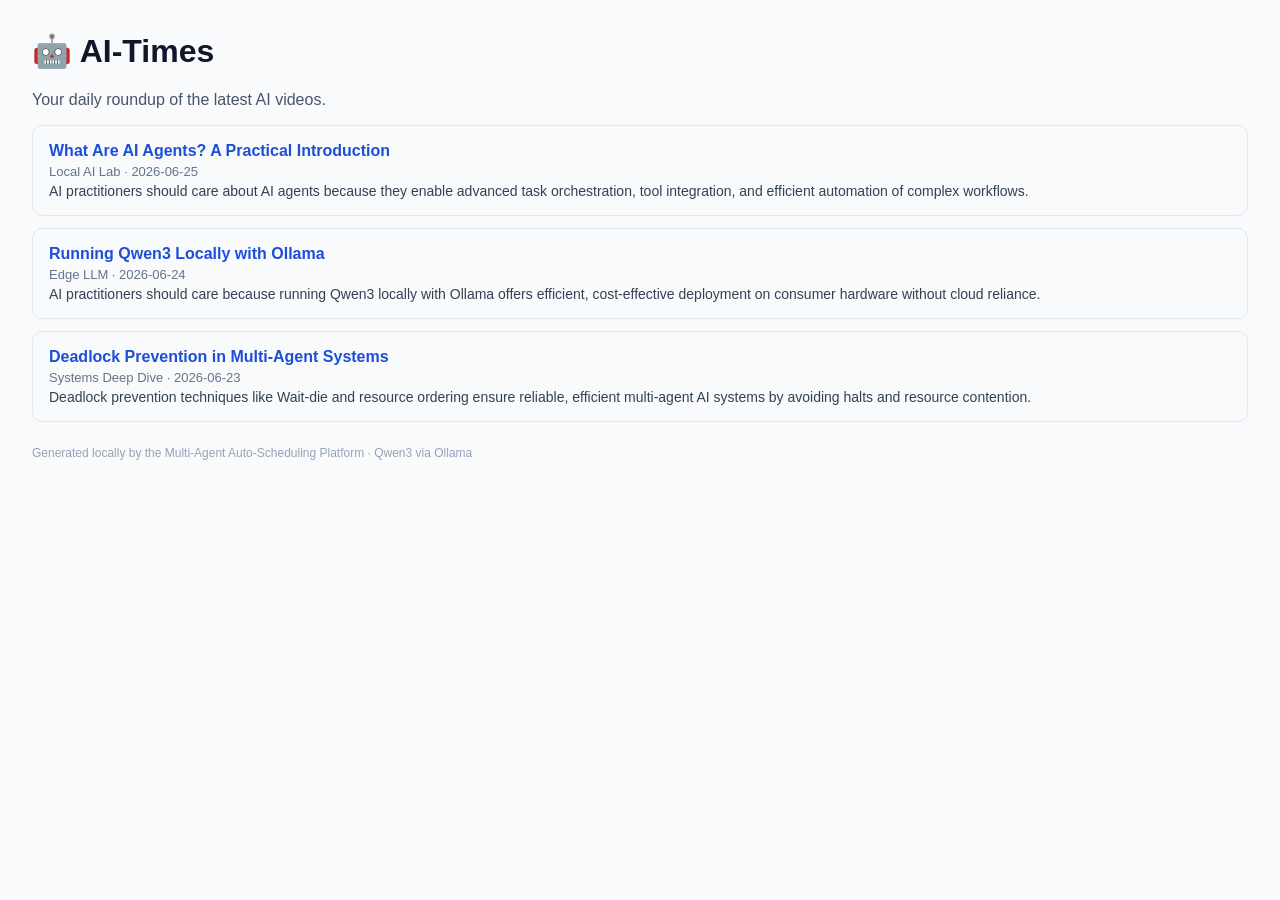
<file: data/outbox/1782761678___AI_Times___Today_s_AI_Videos.html>
<html><body style="font-family:Arial,Helvetica,sans-serif;background:#f8fafc;padding:24px;">
          <h1 style="color:#0f172a;">🤖 AI-Times</h1>
          <p style="color:#475569;">Your daily roundup of the latest AI videos.</p>
          
                <div style="border:1px solid #e2e8f0;border-radius:10px;padding:16px;margin:12px 0;">
                  <a href="https://www.youtube.com/watch?v=dQw4w9WgXcQ" style="font-size:16px;font-weight:700;color:#1d4ed8;text-decoration:none;">
                    What Are AI Agents? A Practical Introduction
                  </a>
                  <div style="color:#64748b;font-size:13px;margin:4px 0;">
                    Local AI Lab · 2026-06-25
                  </div>
                  <div style="color:#334155;font-size:14px;">AI practitioners should care about AI agents because they enable advanced task orchestration, tool integration, and efficient automation of complex workflows.</div>
                </div>
                <div style="border:1px solid #e2e8f0;border-radius:10px;padding:16px;margin:12px 0;">
                  <a href="https://www.youtube.com/watch?v=dQw4w9WgXcQ" style="font-size:16px;font-weight:700;color:#1d4ed8;text-decoration:none;">
                    Running Qwen3 Locally with Ollama
                  </a>
                  <div style="color:#64748b;font-size:13px;margin:4px 0;">
                    Edge LLM · 2026-06-24
                  </div>
                  <div style="color:#334155;font-size:14px;">AI practitioners should care because running Qwen3 locally with Ollama offers efficient, cost-effective deployment on consumer hardware without cloud reliance.</div>
                </div>
                <div style="border:1px solid #e2e8f0;border-radius:10px;padding:16px;margin:12px 0;">
                  <a href="https://www.youtube.com/watch?v=dQw4w9WgXcQ" style="font-size:16px;font-weight:700;color:#1d4ed8;text-decoration:none;">
                    Deadlock Prevention in Multi-Agent Systems
                  </a>
                  <div style="color:#64748b;font-size:13px;margin:4px 0;">
                    Systems Deep Dive · 2026-06-23
                  </div>
                  <div style="color:#334155;font-size:14px;">Deadlock prevention techniques like Wait-die and resource ordering ensure reliable, efficient multi-agent AI systems by avoiding halts and resource contention.</div>
                </div>
          <p style="color:#94a3b8;font-size:12px;margin-top:24px;">
            Generated locally by the Multi-Agent Auto-Scheduling Platform · Qwen3 via Ollama
          </p>
        </body></html>
</file>
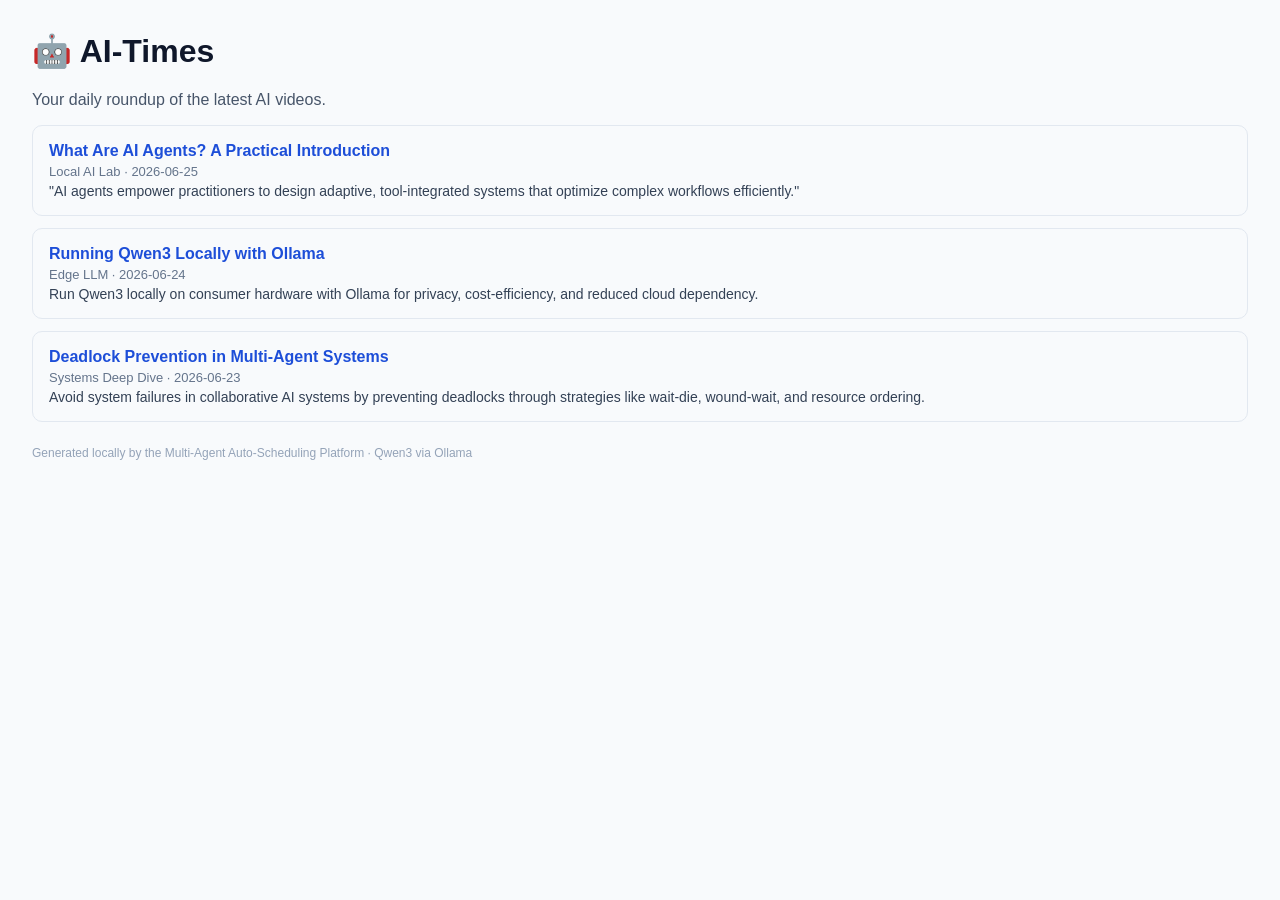
<file: data/outbox/1782762120___AI_Times___Today_s_AI_Videos.html>
<html><body style="font-family:Arial,Helvetica,sans-serif;background:#f8fafc;padding:24px;">
          <h1 style="color:#0f172a;">🤖 AI-Times</h1>
          <p style="color:#475569;">Your daily roundup of the latest AI videos.</p>
          
                <div style="border:1px solid #e2e8f0;border-radius:10px;padding:16px;margin:12px 0;">
                  <a href="https://www.youtube.com/watch?v=dQw4w9WgXcQ" style="font-size:16px;font-weight:700;color:#1d4ed8;text-decoration:none;">
                    What Are AI Agents? A Practical Introduction
                  </a>
                  <div style="color:#64748b;font-size:13px;margin:4px 0;">
                    Local AI Lab · 2026-06-25
                  </div>
                  <div style="color:#334155;font-size:14px;">&quot;AI agents empower practitioners to design adaptive, tool-integrated systems that optimize complex workflows efficiently.&quot;</div>
                </div>
                <div style="border:1px solid #e2e8f0;border-radius:10px;padding:16px;margin:12px 0;">
                  <a href="https://www.youtube.com/watch?v=dQw4w9WgXcQ" style="font-size:16px;font-weight:700;color:#1d4ed8;text-decoration:none;">
                    Running Qwen3 Locally with Ollama
                  </a>
                  <div style="color:#64748b;font-size:13px;margin:4px 0;">
                    Edge LLM · 2026-06-24
                  </div>
                  <div style="color:#334155;font-size:14px;">Run Qwen3 locally on consumer hardware with Ollama for privacy, cost-efficiency, and reduced cloud dependency.</div>
                </div>
                <div style="border:1px solid #e2e8f0;border-radius:10px;padding:16px;margin:12px 0;">
                  <a href="https://www.youtube.com/watch?v=dQw4w9WgXcQ" style="font-size:16px;font-weight:700;color:#1d4ed8;text-decoration:none;">
                    Deadlock Prevention in Multi-Agent Systems
                  </a>
                  <div style="color:#64748b;font-size:13px;margin:4px 0;">
                    Systems Deep Dive · 2026-06-23
                  </div>
                  <div style="color:#334155;font-size:14px;">Avoid system failures in collaborative AI systems by preventing deadlocks through strategies like wait-die, wound-wait, and resource ordering.</div>
                </div>
          <p style="color:#94a3b8;font-size:12px;margin-top:24px;">
            Generated locally by the Multi-Agent Auto-Scheduling Platform · Qwen3 via Ollama
          </p>
        </body></html>
</file>
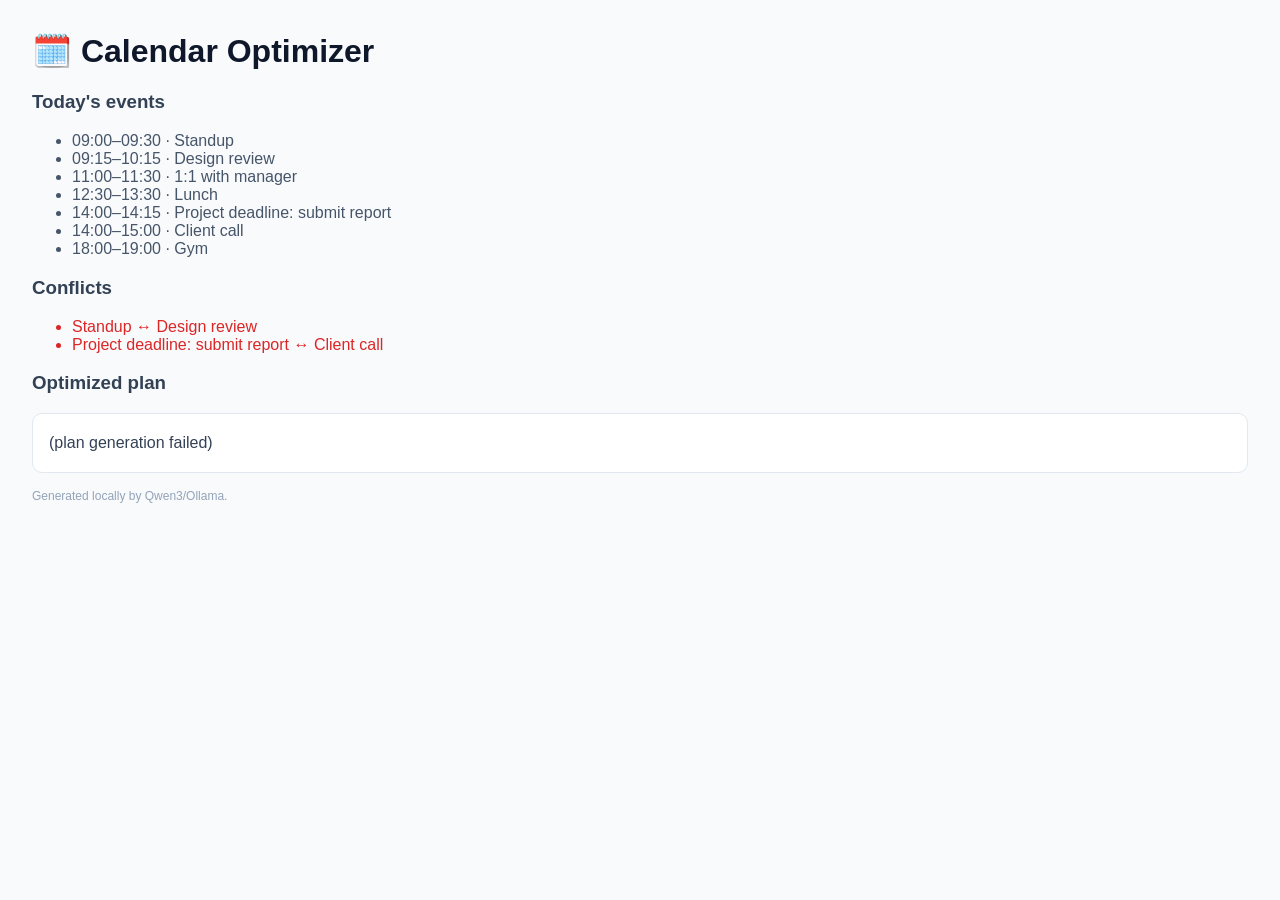
<file: data/outbox/1782762247____Calendar_Optimizer___Your_Optimized_Day.html>
<html><body style="font-family:Arial,sans-serif;background:#f8fafc;padding:24px;">
          <h1 style="color:#0f172a;">🗓️ Calendar Optimizer</h1>
          <h3 style="color:#334155;">Today's events</h3>
          <ul style="color:#475569;"><li>09:00–09:30 · Standup</li><li>09:15–10:15 · Design review</li><li>11:00–11:30 · 1:1 with manager</li><li>12:30–13:30 · Lunch</li><li>14:00–14:15 · Project deadline: submit report</li><li>14:00–15:00 · Client call</li><li>18:00–19:00 · Gym</li></ul>
          <h3 style="color:#334155;">Conflicts</h3>
          <ul><li style='color:#dc2626;'>Standup ↔ Design review</li><li style='color:#dc2626;'>Project deadline: submit report ↔ Client call</li></ul>
          <h3 style="color:#334155;">Optimized plan</h3>
          <div style="background:#fff;border:1px solid #e2e8f0;border-radius:10px;padding:16px;color:#334155;line-height:1.6;">
            (plan generation failed)
          </div>
          <p style="color:#94a3b8;font-size:12px;margin-top:16px;">Generated locally by Qwen3/Ollama.</p>
        </body></html>
</file>
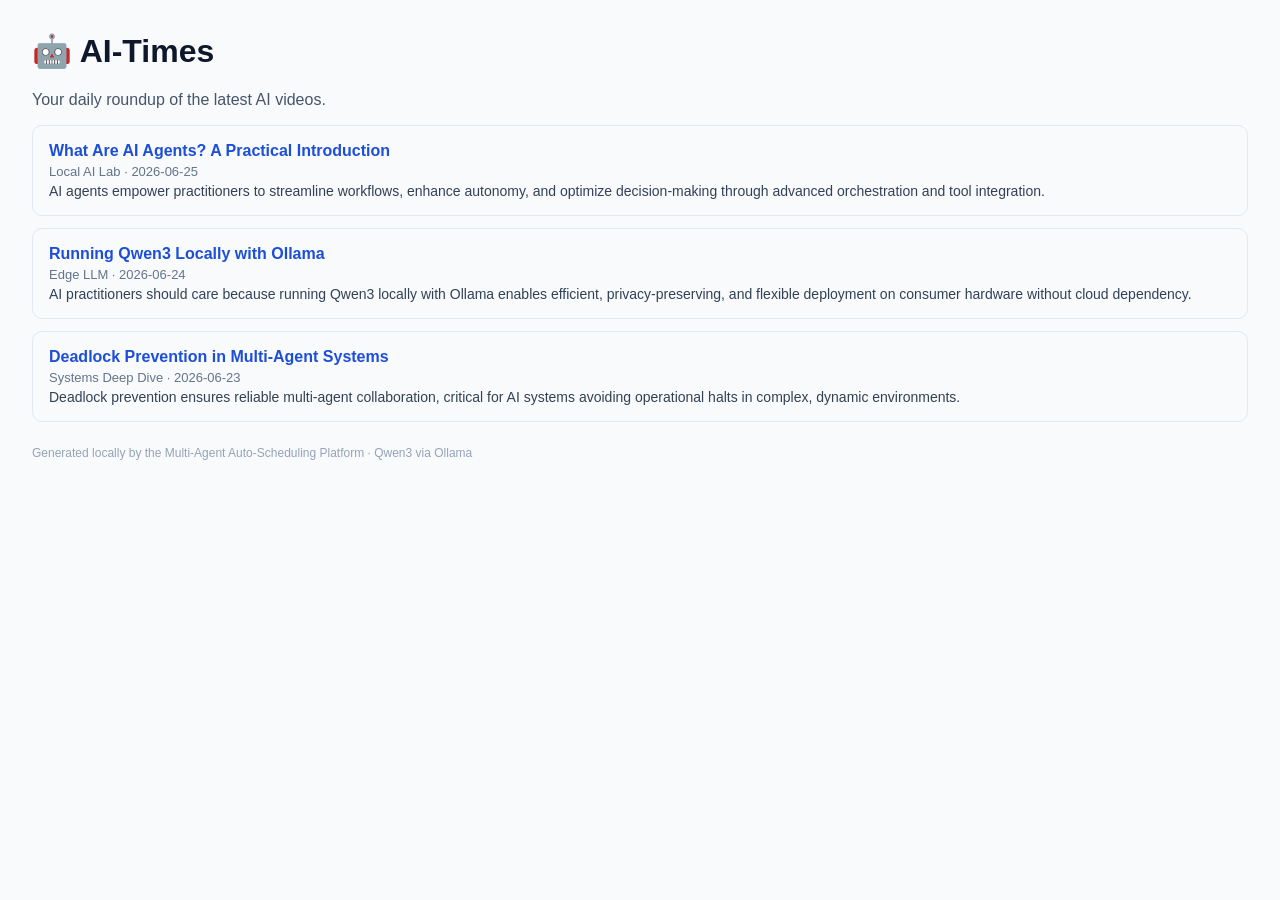
<file: data/outbox/1782762971___AI_Times___Today_s_AI_Videos.html>
<html><body style="font-family:Arial,Helvetica,sans-serif;background:#f8fafc;padding:24px;">
          <h1 style="color:#0f172a;">🤖 AI-Times</h1>
          <p style="color:#475569;">Your daily roundup of the latest AI videos.</p>
          
                <div style="border:1px solid #e2e8f0;border-radius:10px;padding:16px;margin:12px 0;">
                  <a href="https://www.youtube.com/watch?v=dQw4w9WgXcQ" style="font-size:16px;font-weight:700;color:#1d4ed8;text-decoration:none;">
                    What Are AI Agents? A Practical Introduction
                  </a>
                  <div style="color:#64748b;font-size:13px;margin:4px 0;">
                    Local AI Lab · 2026-06-25
                  </div>
                  <div style="color:#334155;font-size:14px;">AI agents empower practitioners to streamline workflows, enhance autonomy, and optimize decision-making through advanced orchestration and tool integration.</div>
                </div>
                <div style="border:1px solid #e2e8f0;border-radius:10px;padding:16px;margin:12px 0;">
                  <a href="https://www.youtube.com/watch?v=dQw4w9WgXcQ" style="font-size:16px;font-weight:700;color:#1d4ed8;text-decoration:none;">
                    Running Qwen3 Locally with Ollama
                  </a>
                  <div style="color:#64748b;font-size:13px;margin:4px 0;">
                    Edge LLM · 2026-06-24
                  </div>
                  <div style="color:#334155;font-size:14px;">AI practitioners should care because running Qwen3 locally with Ollama enables efficient, privacy-preserving, and flexible deployment on consumer hardware without cloud dependency.</div>
                </div>
                <div style="border:1px solid #e2e8f0;border-radius:10px;padding:16px;margin:12px 0;">
                  <a href="https://www.youtube.com/watch?v=dQw4w9WgXcQ" style="font-size:16px;font-weight:700;color:#1d4ed8;text-decoration:none;">
                    Deadlock Prevention in Multi-Agent Systems
                  </a>
                  <div style="color:#64748b;font-size:13px;margin:4px 0;">
                    Systems Deep Dive · 2026-06-23
                  </div>
                  <div style="color:#334155;font-size:14px;">Deadlock prevention ensures reliable multi-agent collaboration, critical for AI systems avoiding operational halts in complex, dynamic environments.</div>
                </div>
          <p style="color:#94a3b8;font-size:12px;margin-top:24px;">
            Generated locally by the Multi-Agent Auto-Scheduling Platform · Qwen3 via Ollama
          </p>
        </body></html>
</file>
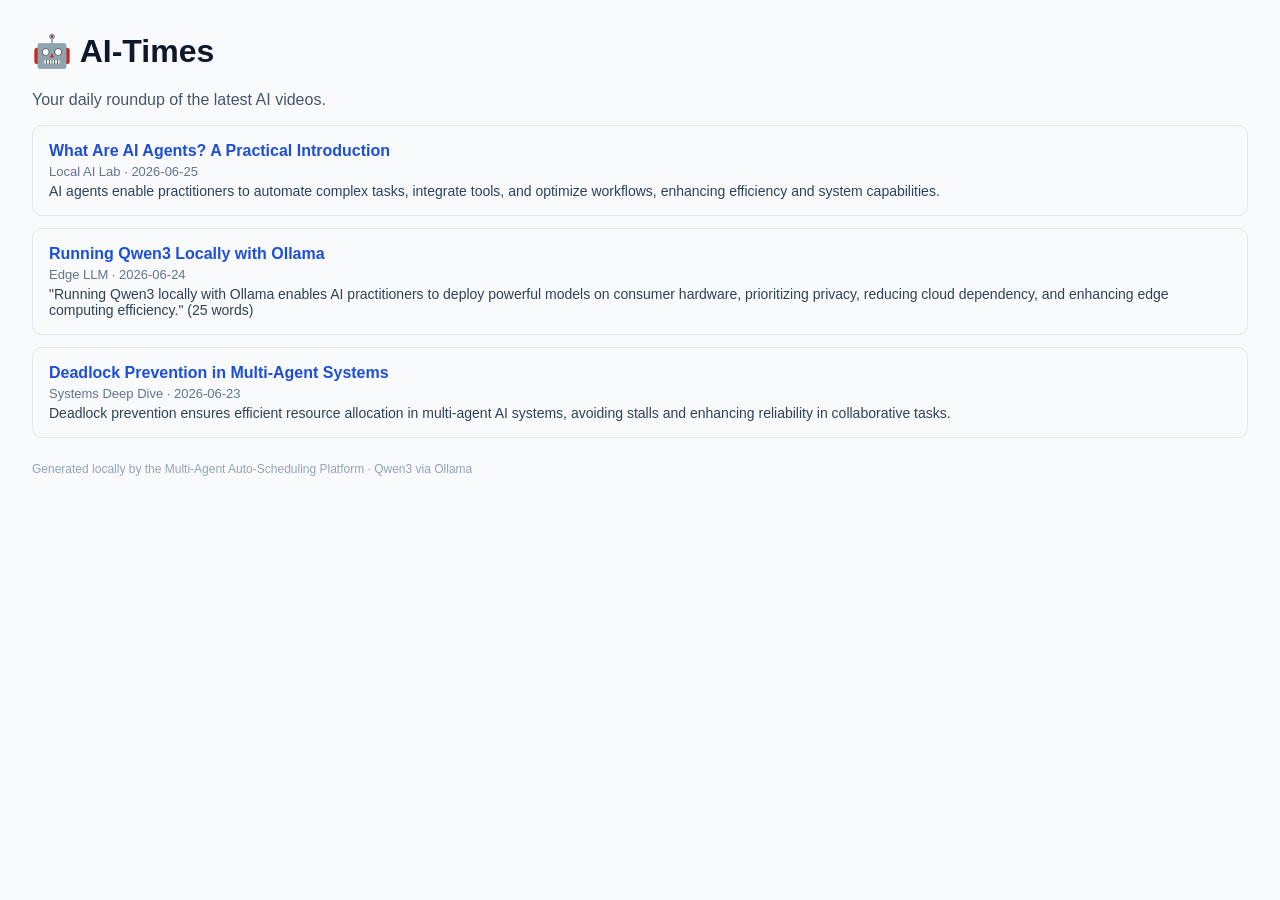
<file: data/outbox/1782763930___AI_Times___Today_s_AI_Videos.html>
<html><body style="font-family:Arial,Helvetica,sans-serif;background:#f8fafc;padding:24px;">
          <h1 style="color:#0f172a;">🤖 AI-Times</h1>
          <p style="color:#475569;">Your daily roundup of the latest AI videos.</p>
          
                <div style="border:1px solid #e2e8f0;border-radius:10px;padding:16px;margin:12px 0;">
                  <a href="https://www.youtube.com/watch?v=dQw4w9WgXcQ" style="font-size:16px;font-weight:700;color:#1d4ed8;text-decoration:none;">
                    What Are AI Agents? A Practical Introduction
                  </a>
                  <div style="color:#64748b;font-size:13px;margin:4px 0;">
                    Local AI Lab · 2026-06-25
                  </div>
                  <div style="color:#334155;font-size:14px;">AI agents enable practitioners to automate complex tasks, integrate tools, and optimize workflows, enhancing efficiency and system capabilities.</div>
                </div>
                <div style="border:1px solid #e2e8f0;border-radius:10px;padding:16px;margin:12px 0;">
                  <a href="https://www.youtube.com/watch?v=dQw4w9WgXcQ" style="font-size:16px;font-weight:700;color:#1d4ed8;text-decoration:none;">
                    Running Qwen3 Locally with Ollama
                  </a>
                  <div style="color:#64748b;font-size:13px;margin:4px 0;">
                    Edge LLM · 2026-06-24
                  </div>
                  <div style="color:#334155;font-size:14px;">&quot;Running Qwen3 locally with Ollama enables AI practitioners to deploy powerful models on consumer hardware, prioritizing privacy, reducing cloud dependency, and enhancing edge computing efficiency.&quot; (25 words)</div>
                </div>
                <div style="border:1px solid #e2e8f0;border-radius:10px;padding:16px;margin:12px 0;">
                  <a href="https://www.youtube.com/watch?v=dQw4w9WgXcQ" style="font-size:16px;font-weight:700;color:#1d4ed8;text-decoration:none;">
                    Deadlock Prevention in Multi-Agent Systems
                  </a>
                  <div style="color:#64748b;font-size:13px;margin:4px 0;">
                    Systems Deep Dive · 2026-06-23
                  </div>
                  <div style="color:#334155;font-size:14px;">Deadlock prevention ensures efficient resource allocation in multi-agent AI systems, avoiding stalls and enhancing reliability in collaborative tasks.</div>
                </div>
          <p style="color:#94a3b8;font-size:12px;margin-top:24px;">
            Generated locally by the Multi-Agent Auto-Scheduling Platform · Qwen3 via Ollama
          </p>
        </body></html>
</file>
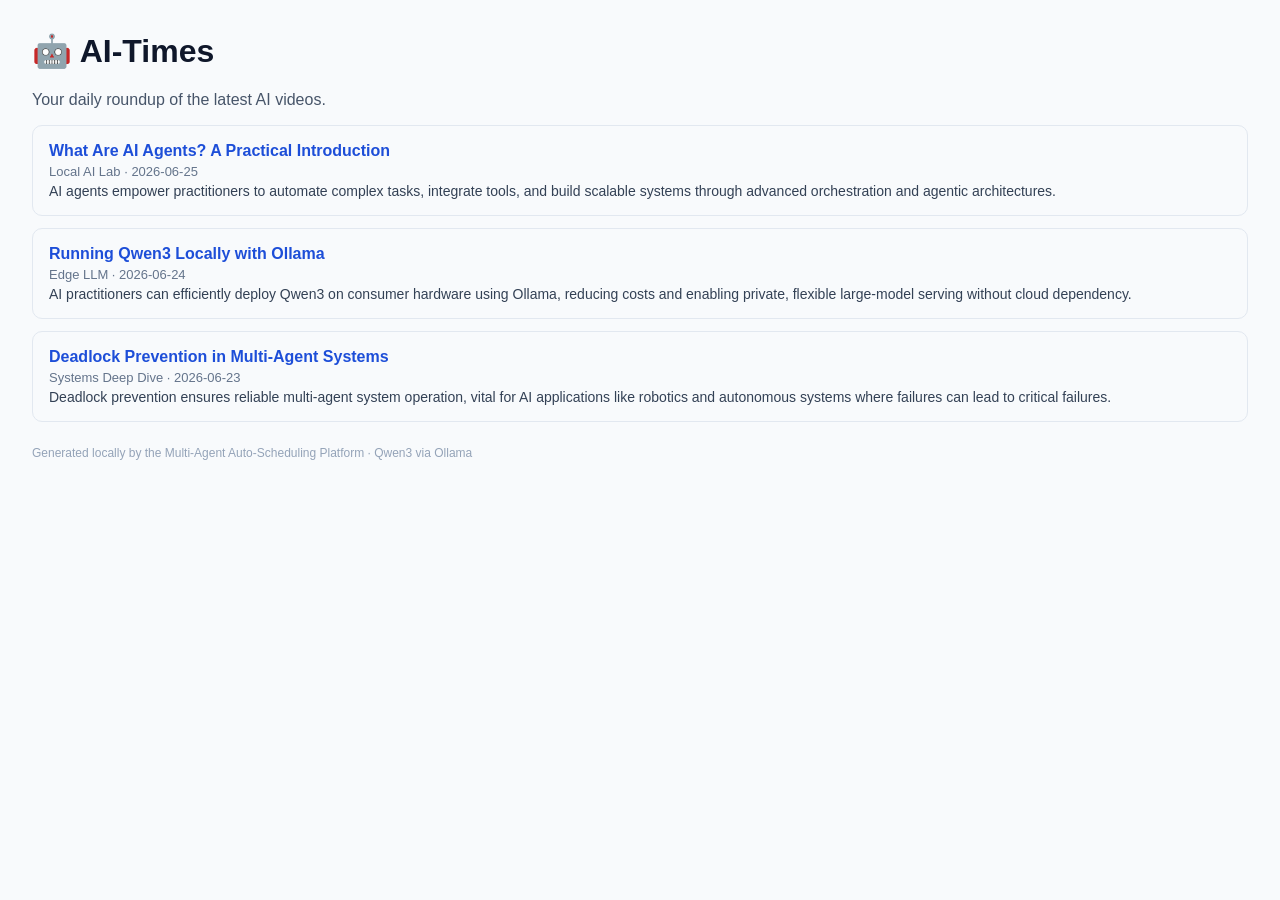
<file: data/outbox/1782765225___AI_Times___Today_s_AI_Videos.html>
<html><body style="font-family:Arial,Helvetica,sans-serif;background:#f8fafc;padding:24px;">
          <h1 style="color:#0f172a;">🤖 AI-Times</h1>
          <p style="color:#475569;">Your daily roundup of the latest AI videos.</p>
          
                <div style="border:1px solid #e2e8f0;border-radius:10px;padding:16px;margin:12px 0;">
                  <a href="https://www.youtube.com/watch?v=dQw4w9WgXcQ" style="font-size:16px;font-weight:700;color:#1d4ed8;text-decoration:none;">
                    What Are AI Agents? A Practical Introduction
                  </a>
                  <div style="color:#64748b;font-size:13px;margin:4px 0;">
                    Local AI Lab · 2026-06-25
                  </div>
                  <div style="color:#334155;font-size:14px;">AI agents empower practitioners to automate complex tasks, integrate tools, and build scalable systems through advanced orchestration and agentic architectures.</div>
                </div>
                <div style="border:1px solid #e2e8f0;border-radius:10px;padding:16px;margin:12px 0;">
                  <a href="https://www.youtube.com/watch?v=dQw4w9WgXcQ" style="font-size:16px;font-weight:700;color:#1d4ed8;text-decoration:none;">
                    Running Qwen3 Locally with Ollama
                  </a>
                  <div style="color:#64748b;font-size:13px;margin:4px 0;">
                    Edge LLM · 2026-06-24
                  </div>
                  <div style="color:#334155;font-size:14px;">AI practitioners can efficiently deploy Qwen3 on consumer hardware using Ollama, reducing costs and enabling private, flexible large-model serving without cloud dependency.</div>
                </div>
                <div style="border:1px solid #e2e8f0;border-radius:10px;padding:16px;margin:12px 0;">
                  <a href="https://www.youtube.com/watch?v=dQw4w9WgXcQ" style="font-size:16px;font-weight:700;color:#1d4ed8;text-decoration:none;">
                    Deadlock Prevention in Multi-Agent Systems
                  </a>
                  <div style="color:#64748b;font-size:13px;margin:4px 0;">
                    Systems Deep Dive · 2026-06-23
                  </div>
                  <div style="color:#334155;font-size:14px;">Deadlock prevention ensures reliable multi-agent system operation, vital for AI applications like robotics and autonomous systems where failures can lead to critical failures.</div>
                </div>
          <p style="color:#94a3b8;font-size:12px;margin-top:24px;">
            Generated locally by the Multi-Agent Auto-Scheduling Platform · Qwen3 via Ollama
          </p>
        </body></html>
</file>
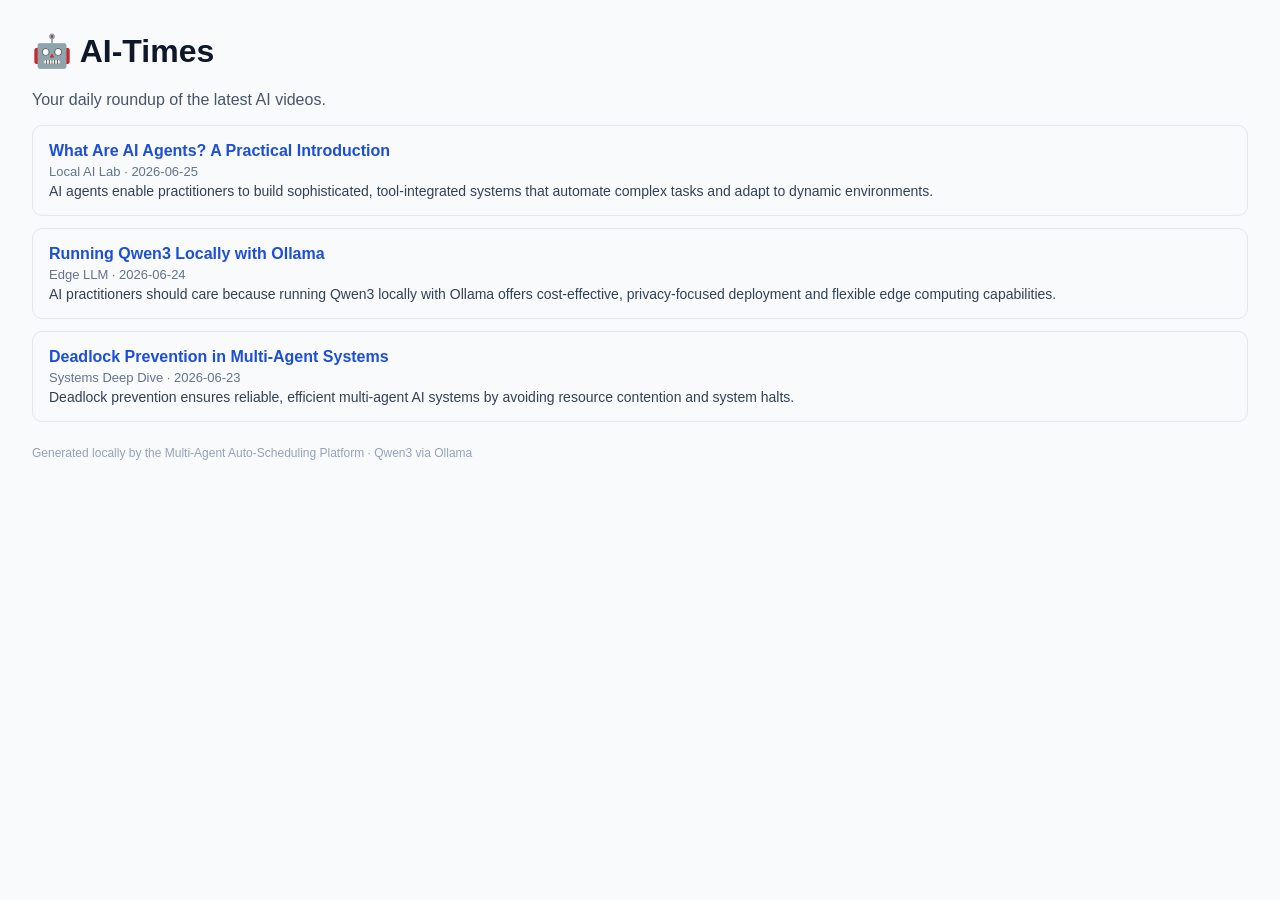
<file: data/outbox/1782766481___AI_Times___Today_s_AI_Videos.html>
<html><body style="font-family:Arial,Helvetica,sans-serif;background:#f8fafc;padding:24px;">
          <h1 style="color:#0f172a;">🤖 AI-Times</h1>
          <p style="color:#475569;">Your daily roundup of the latest AI videos.</p>
          
                <div style="border:1px solid #e2e8f0;border-radius:10px;padding:16px;margin:12px 0;">
                  <a href="https://www.youtube.com/watch?v=dQw4w9WgXcQ" style="font-size:16px;font-weight:700;color:#1d4ed8;text-decoration:none;">
                    What Are AI Agents? A Practical Introduction
                  </a>
                  <div style="color:#64748b;font-size:13px;margin:4px 0;">
                    Local AI Lab · 2026-06-25
                  </div>
                  <div style="color:#334155;font-size:14px;">AI agents enable practitioners to build sophisticated, tool-integrated systems that automate complex tasks and adapt to dynamic environments.</div>
                </div>
                <div style="border:1px solid #e2e8f0;border-radius:10px;padding:16px;margin:12px 0;">
                  <a href="https://www.youtube.com/watch?v=dQw4w9WgXcQ" style="font-size:16px;font-weight:700;color:#1d4ed8;text-decoration:none;">
                    Running Qwen3 Locally with Ollama
                  </a>
                  <div style="color:#64748b;font-size:13px;margin:4px 0;">
                    Edge LLM · 2026-06-24
                  </div>
                  <div style="color:#334155;font-size:14px;">AI practitioners should care because running Qwen3 locally with Ollama offers cost-effective, privacy-focused deployment and flexible edge computing capabilities.</div>
                </div>
                <div style="border:1px solid #e2e8f0;border-radius:10px;padding:16px;margin:12px 0;">
                  <a href="https://www.youtube.com/watch?v=dQw4w9WgXcQ" style="font-size:16px;font-weight:700;color:#1d4ed8;text-decoration:none;">
                    Deadlock Prevention in Multi-Agent Systems
                  </a>
                  <div style="color:#64748b;font-size:13px;margin:4px 0;">
                    Systems Deep Dive · 2026-06-23
                  </div>
                  <div style="color:#334155;font-size:14px;">Deadlock prevention ensures reliable, efficient multi-agent AI systems by avoiding resource contention and system halts.</div>
                </div>
          <p style="color:#94a3b8;font-size:12px;margin-top:24px;">
            Generated locally by the Multi-Agent Auto-Scheduling Platform · Qwen3 via Ollama
          </p>
        </body></html>
</file>
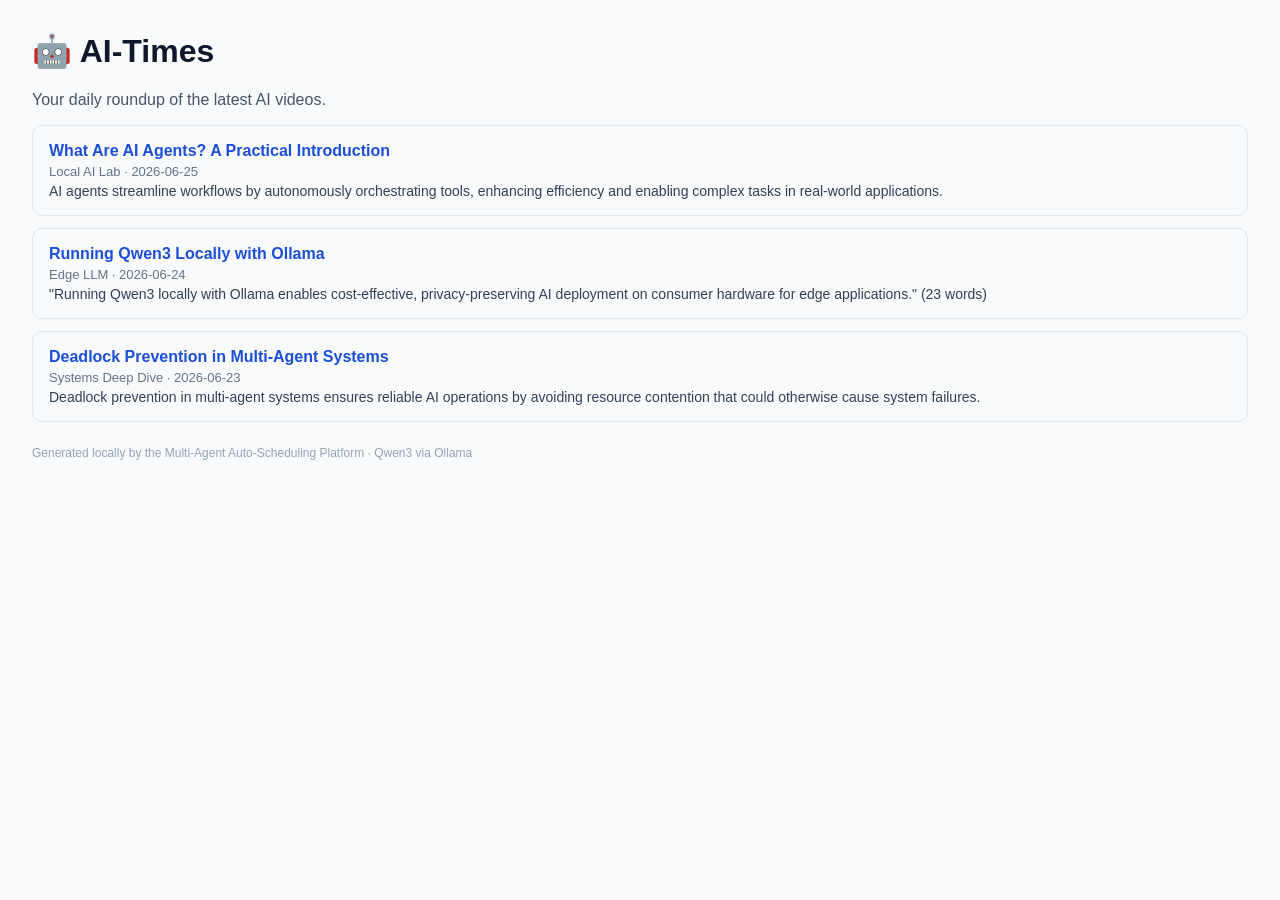
<file: data/outbox/1782767166___AI_Times___Today_s_AI_Videos.html>
<html><body style="font-family:Arial,Helvetica,sans-serif;background:#f8fafc;padding:24px;">
          <h1 style="color:#0f172a;">🤖 AI-Times</h1>
          <p style="color:#475569;">Your daily roundup of the latest AI videos.</p>
          
                <div style="border:1px solid #e2e8f0;border-radius:10px;padding:16px;margin:12px 0;">
                  <a href="https://www.youtube.com/watch?v=dQw4w9WgXcQ" style="font-size:16px;font-weight:700;color:#1d4ed8;text-decoration:none;">
                    What Are AI Agents? A Practical Introduction
                  </a>
                  <div style="color:#64748b;font-size:13px;margin:4px 0;">
                    Local AI Lab · 2026-06-25
                  </div>
                  <div style="color:#334155;font-size:14px;">AI agents streamline workflows by autonomously orchestrating tools, enhancing efficiency and enabling complex tasks in real-world applications.</div>
                </div>
                <div style="border:1px solid #e2e8f0;border-radius:10px;padding:16px;margin:12px 0;">
                  <a href="https://www.youtube.com/watch?v=dQw4w9WgXcQ" style="font-size:16px;font-weight:700;color:#1d4ed8;text-decoration:none;">
                    Running Qwen3 Locally with Ollama
                  </a>
                  <div style="color:#64748b;font-size:13px;margin:4px 0;">
                    Edge LLM · 2026-06-24
                  </div>
                  <div style="color:#334155;font-size:14px;">&quot;Running Qwen3 locally with Ollama enables cost-effective, privacy-preserving AI deployment on consumer hardware for edge applications.&quot; (23 words)</div>
                </div>
                <div style="border:1px solid #e2e8f0;border-radius:10px;padding:16px;margin:12px 0;">
                  <a href="https://www.youtube.com/watch?v=dQw4w9WgXcQ" style="font-size:16px;font-weight:700;color:#1d4ed8;text-decoration:none;">
                    Deadlock Prevention in Multi-Agent Systems
                  </a>
                  <div style="color:#64748b;font-size:13px;margin:4px 0;">
                    Systems Deep Dive · 2026-06-23
                  </div>
                  <div style="color:#334155;font-size:14px;">Deadlock prevention in multi-agent systems ensures reliable AI operations by avoiding resource contention that could otherwise cause system failures.</div>
                </div>
          <p style="color:#94a3b8;font-size:12px;margin-top:24px;">
            Generated locally by the Multi-Agent Auto-Scheduling Platform · Qwen3 via Ollama
          </p>
        </body></html>
</file>
